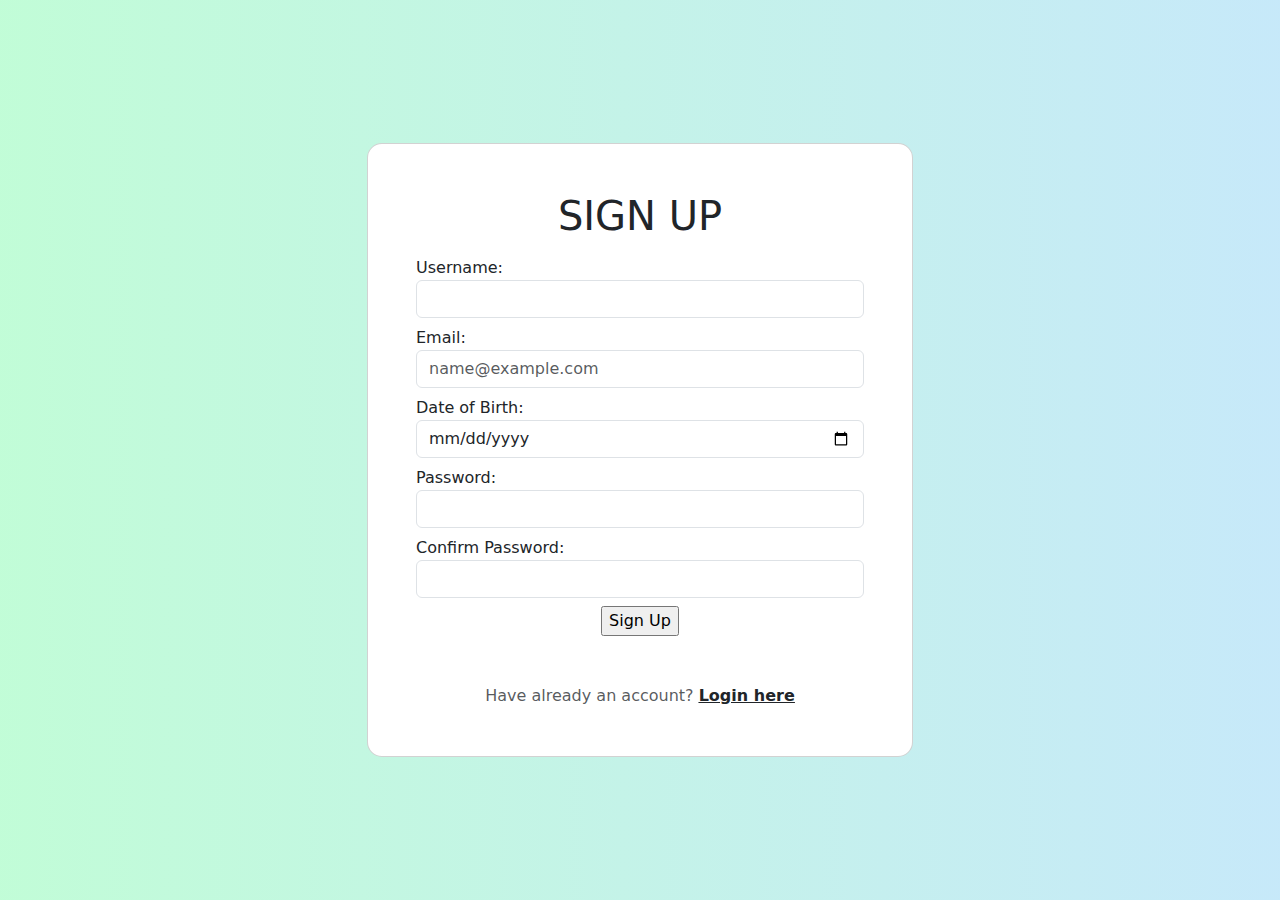
<file: index.html>
<!DOCTYPE html>
<html>
<head>
  <link href="https://cdn.jsdelivr.net/npm/bootstrap@5.3.3/dist/css/bootstrap.min.css" rel="stylesheet" integrity="sha384-QWTKZyjpPEjISv5WaRU9OFeRpok6YctnYmDr5pNlyT2bRjXh0JMhjY6hW+ALEwIH" crossorigin="anonymous">
    <title>Interview.ai Registration</title>
    <link rel="stylesheet" href="css/app.css">
</head>
<body>
  <section class="vh-100 bg-image"
  style="background-image: url('https://mdbcdn.b-cdn.net/img/Photos/new-templates/search-box/img4.webp');">
  <div class="mask d-flex align-items-center h-100 gradient-custom-3">
    <div class="container h-100">
      <div class="row d-flex justify-content-center align-items-center h-100">
        <div class="col-12 col-md-9 col-lg-7 col-xl-6">
          <div class="card" style="border-radius: 15px;">
            <div class="card-body p-5">
                    <form id="signup" class="form">
                        <h1 class="text-uppercase text-center mb-3">Sign Up</h1>
                        
                        <div class="form-field mb-2">
                            <label for="username">Username:</label>
                            <input type="text" name="username" id="username" class="form-control" autocomplete="off">
                            <small style='color:red'></small>
                        </div>
            
                        <div class="form-field mb-2">
                            <label for="email">Email:</label>
                            <input type="text" name="email" id="email" placeholder="name@example.com" class="form-control" autocomplete="off">
                            <small style='color:red'></small>
                        </div>

                        <div class="form-field mb-2">
                            <label for="date">Date of Birth:</label>
                            <input type="date" name="DOB" id="DOB" class="form-control" autocomplete="off">
                            <small style='color:red'></small>
                        </div>
            
                        <div class="form-field mb-2">
                            <label for="password">Password:</label>
                            <input type="password" name="password" id="password" class="form-control" autocomplete="off">
                            <small style='color:red'></small>
                        </div>
            
            
                        <div class="form-field mb-2">
                            <label for="confirm-password">Confirm Password:</label>
                            <input type="password" name="confirm-password" id="confirm-password" class="form-control" autocomplete="off">
                            <small style='color:red'></small>
                        </div>
            
                        <div class="form-field d-flex justify-content-center">
                            <input type="submit" value="Sign Up">
                        </div>

                        <p class="text-center text-muted mt-5 mb-0">Have already an account? <a href="#!"
                          class="fw-bold text-body"><u>Login here</u></a></p>

                    </form>
                  </div>
                </div>
              </div>
            </div>
          </div>
        </div>
    </section>
    <script src="https://cdn.jsdelivr.net/npm/bootstrap@5.3.3/dist/js/bootstrap.bundle.min.js" integrity="sha384-YvpcrYf0tY3lHB60NNkmXc5s9fDVZLESaAA55NDzOxhy9GkcIdslK1eN7N6jIeHz" crossorigin="anonymous"></script>
    <script src="js/app.js"></script>
</body>

</html>
</file>
<file: css/app.css>
.gradient-custom-3 {
    /* fallback for old browsers */
    background: #84fab0;
    
    /* Chrome 10-25, Safari 5.1-6 */
    background: -webkit-linear-gradient(to right, rgba(132, 250, 176, 0.5), rgba(143, 211, 244, 0.5));
    
    /* W3C, IE 10+/ Edge, Firefox 16+, Chrome 26+, Opera 12+, Safari 7+ */
    background: linear-gradient(to right, rgba(132, 250, 176, 0.5), rgba(143, 211, 244, 0.5))
    }
    .gradient-custom-4 {
    /* fallback for old browsers */
    background: #84fab0;
    
    /* Chrome 10-25, Safari 5.1-6 */
    background: -webkit-linear-gradient(to right, rgba(132, 250, 176, 1), rgba(143, 211, 244, 1));
    
    /* W3C, IE 10+/ Edge, Firefox 16+, Chrome 26+, Opera 12+, Safari 7+ */
    background: linear-gradient(to right, rgba(132, 250, 176, 1), rgba(143, 211, 244, 1))
    }

/*.form-field-success {
        border-color: #84fab0;
    }

.form-field-error {
        border-color: crimson;
    }
*/
</file>
